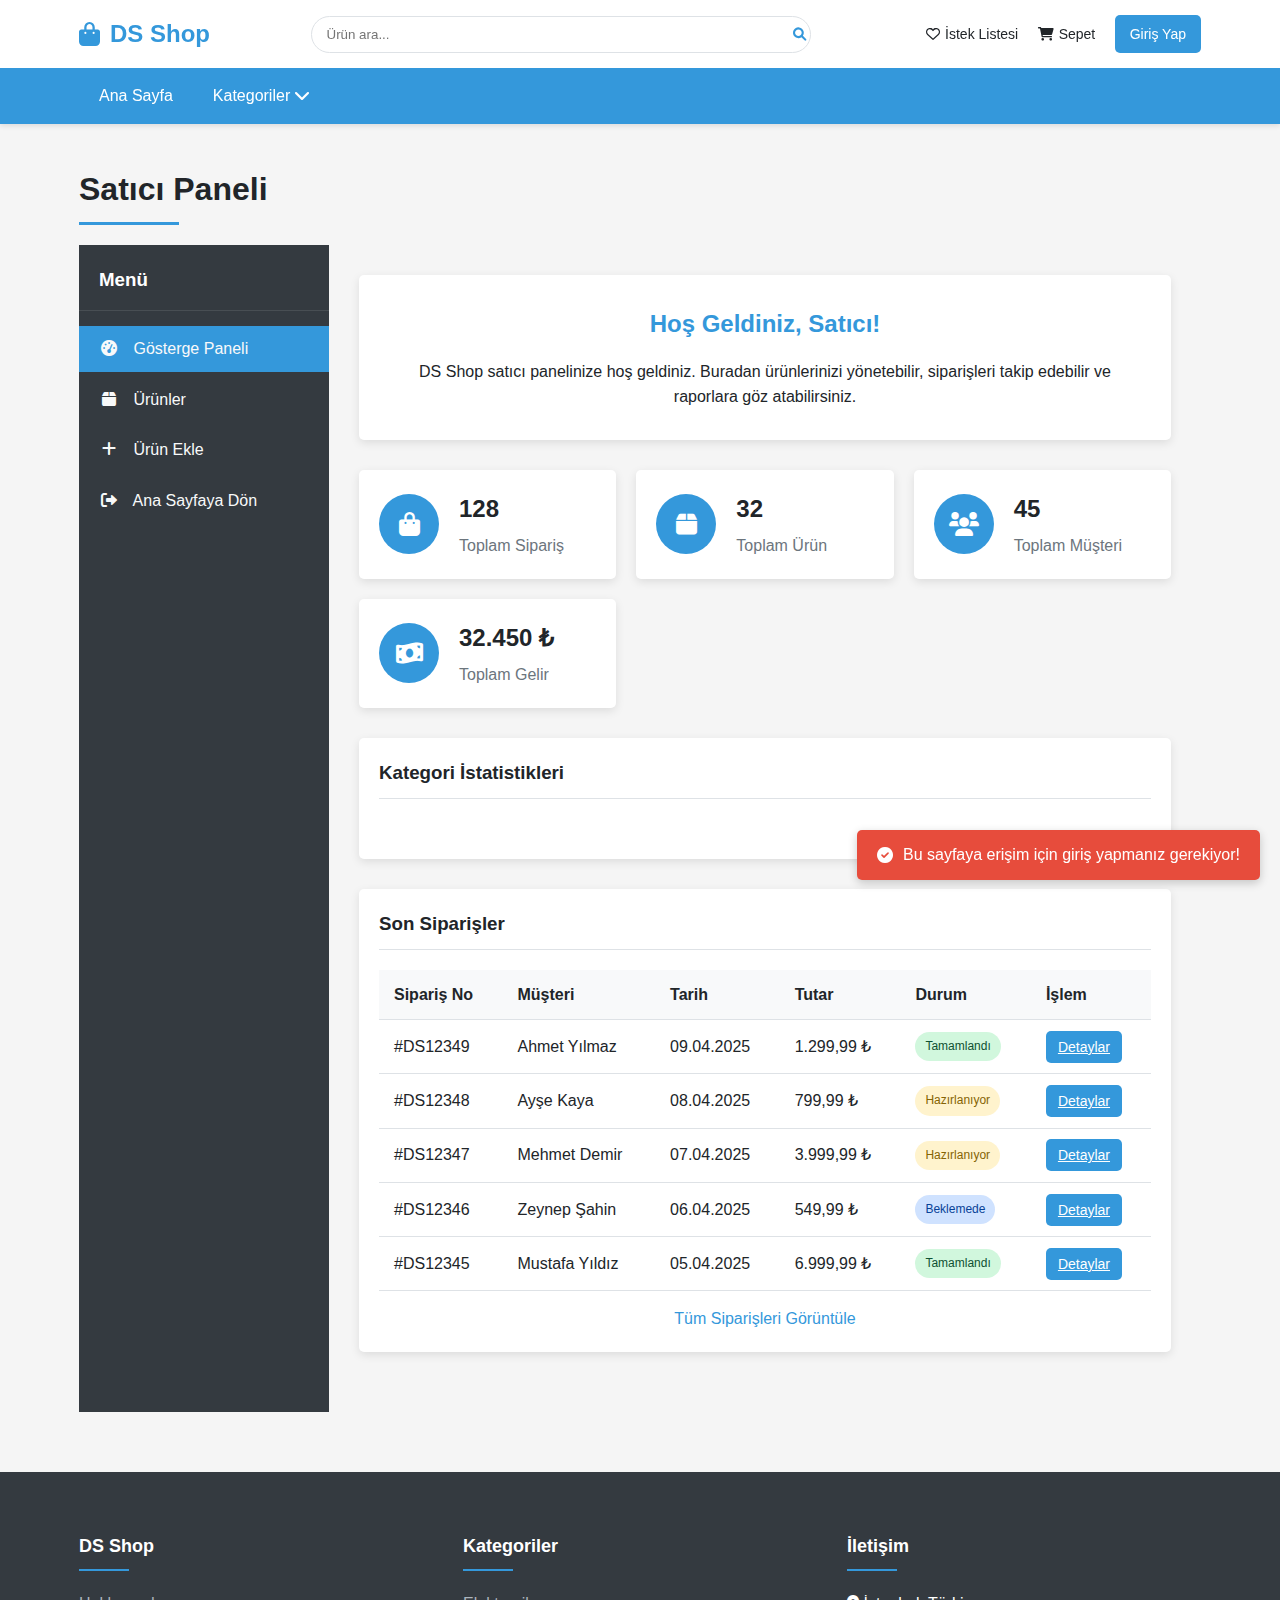
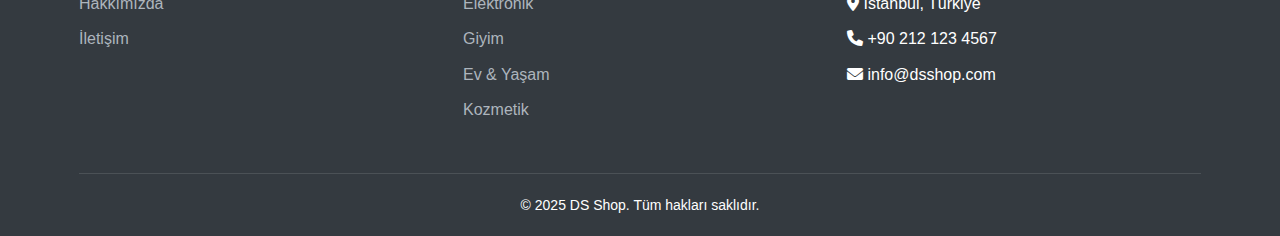
<file: ds-shop/admin-panel.html>
<!DOCTYPE html>
<html lang="tr">
<head>
    <meta charset="UTF-8">
    <meta name="viewport" content="width=device-width, initial-scale=1.0">
    <title>DS Shop - Satıcı Paneli</title>
    <link rel="stylesheet" href="https://cdnjs.cloudflare.com/ajax/libs/font-awesome/6.0.0-beta3/css/all.min.css">
    <link rel="stylesheet" href="style.css">
    <style>
        .admin-container {
            display: flex;
            min-height: calc(100vh - 350px);
        }
        .admin-sidebar {
            width: 250px;
            background-color: var(--dark-color);
            color: white;
            padding: 20px 0;
        }
        .admin-sidebar h3 {
            padding: 0 20px 15px;
            border-bottom: 1px solid rgba(255, 255, 255, 0.1);
            margin-bottom: 15px;
        }
        .admin-sidebar ul {
            list-style: none;
            padding: 0;
        }
        .admin-sidebar li {
            margin-bottom: 5px;
        }
        .admin-sidebar a {
            display: block;
            color: #f8f9fa;
            text-decoration: none;
            padding: 10px 20px;
            transition: background-color 0.3s;
        }
        .admin-sidebar a:hover,
        .admin-sidebar a.active {
            background-color: var(--primary-color);
        }
        .admin-sidebar i {
            margin-right: 10px;
            width: 20px;
            text-align: center;
        }
        .admin-content {
            flex: 1;
            padding: 30px;
        }
        .dashboard-stats {
            display: grid;
            grid-template-columns: repeat(auto-fit, minmax(250px, 1fr));
            gap: 20px;
            margin-bottom: 30px;
        }
        .stat-card {
            background-color: white;
            border-radius: 5px;
            box-shadow: 0 3px 10px rgba(0, 0, 0, 0.1);
            padding: 20px;
            display: flex;
            align-items: center;
        }
        .stat-icon {
            width: 60px;
            height: 60px;
            background-color: var(--primary-color);
            color: white;
            border-radius: 50%;
            display: flex;
            align-items: center;
            justify-content: center;
            font-size: 24px;
            margin-right: 20px;
        }
        .stat-info h3 {
            font-size: 24px;
            margin-bottom: 5px;
        }
        .stat-info p {
            color: #6c757d;
            margin: 0;
        }
        .recent-section {
            background-color: white;
            border-radius: 5px;
            box-shadow: 0 3px 10px rgba(0, 0, 0, 0.1);
            padding: 20px;
            margin-bottom: 30px;
        }
        .recent-section h3 {
            margin-bottom: 20px;
            padding-bottom: 10px;
            border-bottom: 1px solid var(--border-color);
        }
        .recent-orders {
            overflow-x: auto;
        }
        .recent-orders table {
            width: 100%;
            border-collapse: collapse;
        }
        .recent-orders th, .recent-orders td {
            padding: 12px 15px;
            text-align: left;
            border-bottom: 1px solid var(--border-color);
        }
        .recent-orders th {
            background-color: #f8f9fa;
        }
        .order-status {
            display: inline-block;
            padding: 5px 10px;
            border-radius: 20px;
            font-size: 12px;
            font-weight: 500;
        }
        .status-completed {
            background-color: #d1f7dd;
            color: #0f5132;
        }
        .status-processing {
            background-color: #fff3cd;
            color: #856404;
        }
        .status-pending {
            background-color: #cfe2ff;
            color: #084298;
        }
        .view-all {
            display: block;
            text-align: center;
            margin-top: 15px;
            color: var(--primary-color);
            text-decoration: none;
        }
        .welcome-message {
            background-color: white;
            border-radius: 5px;
            box-shadow: 0 3px 10px rgba(0, 0, 0, 0.1);
            padding: 30px;
            margin-bottom: 30px;
            text-align: center;
        }
        .welcome-message h2 {
            margin-bottom: 15px;
            color: var(--primary-color);
        }
        .category-stats {
            display: grid;
            grid-template-columns: repeat(auto-fit, minmax(200px, 1fr));
            gap: 20px;
            margin: 20px 0;
        }
        .category-stat-card {
            background-color: white;
            border-radius: 5px;
            box-shadow: 0 3px 10px rgba(0, 0, 0, 0.1);
            padding: 15px;
            text-align: center;
        }
        .category-stat-card h4 {
            margin-bottom: 10px;
            color: var(--dark-color);
        }
        .category-stat-card .count {
            font-size: 24px;
            font-weight: bold;
            color: var(--primary-color);
        }
    </style>
</head>
<body>
     <!-- Header -->
     <header>
        <div class="container">
            <div class="header-top">
                <a href="index.html" class="logo" id="logo">
                    <i class="fas fa-shopping-bag"></i>
                    DS Shop
                </a>
                <div class="search-bar">
                    <input type="text" placeholder="Ürün ara...">
                    <button id="search-btn"><i class="fas fa-search"></i></button>
                </div>
                <div class="user-actions">
                    <a href="#" class="toggle-wishlist" id="toggle-wishlist"><i class="far fa-heart"></i> İstek Listesi</a>
                    <a href="#" class="toggle-cart" id="toggle-cart"><i class="fas fa-shopping-cart"></i> Sepet</a>
                    <a href="#" class="btn login-btn" id="login-btn">Giriş Yap</a>
                </div>
            </div>
        </div>
        <nav class="nav-main">
            <div class="container">
                <ul class="nav-list">
                    <li><a href="index.html" class="nav-home">Ana Sayfa</a></li>
                    <li>
                        <a href="#">Kategoriler <i class="fas fa-chevron-down"></i></a>
                        <div class="dropdown">
                            <a href="category.html?category=elektronik" class="category-link" data-category="elektronik">Elektronik</a>
                            <a href="category.html?category=giyim" class="category-link" data-category="giyim">Giyim</a>
                            <a href="category.html?category=ev-yasam" class="category-link" data-category="ev-yasam">Ev & Yaşam</a>
                            <a href="category.html?category=kozmetik" class="category-link" data-category="kozmetik">Kozmetik</a>
                            <a href="category.html?category=kitap" class="category-link" data-category="kitap">Kitap, Müzik, Film</a>
                        </div>
                    </li>
          
                </ul>
            </div>
        </nav>
    </header>
    <!-- Main Content -->
    <main>
        <div class="container admin-page">
            <h1 class="section-title">Satıcı Paneli</h1>
            <div class="admin-container">
                <div class="admin-sidebar">
                    <h3>Menü</h3>
                    <ul>
                        <li><a href="admin-panel.html" class="active"><i class="fas fa-tachometer-alt"></i> Gösterge Paneli</a></li>
                        <li><a href="admin-products.html"><i class="fas fa-box"></i> Ürünler</a></li>
                        <li><a href="admin-add-product.html"><i class="fas fa-plus"></i> Ürün Ekle</a></li>
                        <li><a href="index.html"><i class="fas fa-sign-out-alt"></i> Ana Sayfaya Dön </a></li>
                    </ul>
                </div>
                <div class="admin-content">
                    <div class="welcome-message">
                        <h2>Hoş Geldiniz, Satıcı!</h2>
                        <p>DS Shop satıcı panelinize hoş geldiniz. Buradan ürünlerinizi yönetebilir, siparişleri takip edebilir ve raporlara göz atabilirsiniz.</p>
                    </div>
                    <div class="dashboard-stats">
                        <div class="stat-card">
                            <div class="stat-icon">
                                <i class="fas fa-shopping-bag"></i>
                            </div>
                            <div class="stat-info">
                                <h3 id="total-orders">128</h3>
                                <p>Toplam Sipariş</p>
                            </div>
                        </div>
                        <div class="stat-card">
                            <div class="stat-icon">
                                <i class="fas fa-box"></i>
                            </div>
                            <div class="stat-info">
                                <h3 id="total-products">32</h3>
                                <p>Toplam Ürün</p>
                            </div>
                        </div>
                        <div class="stat-card">
                            <div class="stat-icon">
                                <i class="fas fa-users"></i>
                            </div>
                            <div class="stat-info">
                                <h3>45</h3>
                                <p>Toplam Müşteri</p>
                            </div>
                        </div>
                        <div class="stat-card">
                            <div class="stat-icon">
                                <i class="fas fa-money-bill-wave"></i>
                            </div>
                            <div class="stat-info">
                                <h3>32.450 ₺</h3>
                                <p>Toplam Gelir</p>
                            </div>
                        </div>
                    </div>
                    
                    <div class="recent-section">
                        <h3>Kategori İstatistikleri</h3>
                        <div class="category-stats" id="category-stats">
                            <!-- Kategori istatistikleri buraya dinamik olarak yüklenecek -->
                        </div>
                    </div>
                    
                    <div class="recent-section">
                        <h3>Son Siparişler</h3>
                        <div class="recent-orders">
                            <table>
                                <thead>
                                    <tr>
                                        <th>Sipariş No</th>
                                        <th>Müşteri</th>
                                        <th>Tarih</th>
                                        <th>Tutar</th>
                                        <th>Durum</th>
                                        <th>İşlem</th>
                                    </tr>
                                </thead>
                                <tbody>
                                    <tr>
                                        <td>#DS12349</td>
                                        <td>Ahmet Yılmaz</td>
                                        <td>09.04.2025</td>
                                        <td>1.299,99 ₺</td>
                                        <td><span class="order-status status-completed">Tamamlandı</span></td>
                                        <td><a href="#" class="order-details-btn">Detaylar</a></td>
                                    </tr>
                                    <tr>
                                        <td>#DS12348</td>
                                        <td>Ayşe Kaya</td>
                                        <td>08.04.2025</td>
                                        <td>799,99 ₺</td>
                                        <td><span class="order-status status-processing">Hazırlanıyor</span></td>
                                        <td><a href="#" class="order-details-btn">Detaylar</a></td>
                                    </tr>
                                    <tr>
                                        <td>#DS12347</td>
                                        <td>Mehmet Demir</td>
                                        <td>07.04.2025</td>
                                        <td>3.999,99 ₺</td>
                                        <td><span class="order-status status-processing">Hazırlanıyor</span></td>
                                        <td><a href="#" class="order-details-btn">Detaylar</a></td>
                                    </tr>
                                    <tr>
                                        <td>#DS12346</td>
                                        <td>Zeynep Şahin</td>
                                        <td>06.04.2025</td>
                                        <td>549,99 ₺</td>
                                        <td><span class="order-status status-pending">Beklemede</span></td>
                                        <td><a href="#" class="order-details-btn">Detaylar</a></td>
                                    </tr>
                                    <tr>
                                        <td>#DS12345</td>
                                        <td>Mustafa Yıldız</td>
                                        <td>05.04.2025</td>
                                        <td>6.999,99 ₺</td>
                                        <td><span class="order-status status-completed">Tamamlandı</span></td>
                                        <td><a href="#" class="order-details-btn">Detaylar</a></td>
                                    </tr>
                                </tbody>
                            </table>
                        </div>
                        <a href="#" class="view-all">Tüm Siparişleri Görüntüle</a>
                    </div>
                </div>
            </div>
        </div>
    </main>


    <!-- Footer -->
    <footer>
        <div class="container">
            <div class="footer-grid">
                <div class="footer-column">
                    <h3>DS Shop</h3>
                    <ul class="footer-links">
                        <li><a href="about.html">Hakkımızda</a></li>
                        <li><a href="contact.html">İletişim</a></li>
                    </ul>
                </div>
                <div class="footer-column">
                    <h3>Kategoriler</h3>
                    <ul class="footer-links">
                        <li><a href="category.html?category=elektronik">Elektronik</a></li>
                        <li><a href="category.html?category=giyim">Giyim</a></li>
                        <li><a href="category.html?category=ev-yasam">Ev & Yaşam</a></li>
                        <li><a href="category.html?category=kozmetik">Kozmetik</a></li>
                    </ul>
                </div>
                <div class="footer-column">
                    <h3>İletişim</h3>
                    <ul class="footer-links">
                        <li><i class="fas fa-map-marker-alt"></i> İstanbul, Türkiye</li>
                        <li><i class="fas fa-phone"></i> +90 212 123 4567</li>
                        <li><i class="fas fa-envelope"></i> info@dsshop.com</li>
                    </ul>
                </div>
            </div>
            <div class="footer-bottom">
                <p>&copy; 2025 DS Shop. Tüm hakları saklıdır.</p>
            </div>
        </div>
    </footer>

    <!-- Toast Notification -->
    <div class="toast" id="toast">
        <i class="fas fa-check-circle"></i>
        <span id="toast-message">İşlem başarıyla tamamlandı!</span>
    </div>

    <script src="script.js"></script>
    <script>
        // Admin panel erişim kontrolü
        document.addEventListener('DOMContentLoaded', function() {
            // Kullanıcı giriş yapmış mı kontrol et
            if (!isLoggedIn) {
                // Giriş yapılmamışsa ana sayfaya yönlendir
                showToast('Bu sayfaya erişim için giriş yapmanız gerekiyor!', 'error');
                setTimeout(function() {
                    window.location.href = 'index.html';
                }, 1000);
                return;
            }
            
            // Kullanıcı kurumsal hesap mı kontrol et
            if (userType !== 'corporate') {
                // Kurumsal hesap değilse ana sayfaya yönlendir
                showToast('Bu sayfaya erişim için kurumsal hesap gerekiyor!', 'error');
                setTimeout(function() {
                    window.location.href = 'index.html';
                }, 1000);
                return;
            }
            
            // İstatistikleri güncelle
            updateDashboardStats();
            updateCategoryStats();
        });
        
        // Dashboard istatistiklerini güncelleme
        function updateDashboardStats() {
            // Toplam ürün sayısını güncelle
            document.getElementById('total-products').textContent = products.length;
        }
        
        // Kategori istatistiklerini güncelleme
        function updateCategoryStats() {
            const categoryStats = document.getElementById('category-stats');
            if (!categoryStats) return;
            
            // Kategorilere göre ürün sayılarını hesapla
            const categories = {
                'elektronik': 0,
                'giyim': 0,
                'ev-yasam': 0,
                'kozmetik': 0,
                'kitap': 0
            };
            
            products.forEach(product => {
                if (categories.hasOwnProperty(product.category)) {
                    categories[product.category]++;
                }
            });
            
            // Kategori istatistiklerini oluştur
            const categoryNames = {
                'elektronik': 'Elektronik',
                'giyim': 'Giyim',
                'ev-yasam': 'Ev & Yaşam',
                'kozmetik': 'Kozmetik',
                'kitap': 'Kitap, Müzik, Film'
            };
            
            categoryStats.innerHTML = '';
            
            for (const [category, count] of Object.entries(categories)) {
                const categoryCard = document.createElement('div');
                categoryCard.className = 'category-stat-card';
                categoryCard.innerHTML = `
                    <h4>${categoryNames[category]}</h4>
                    <div class="count">${count}</div>
                    <a href="admin-products.html?category=${category}" class="view-all">Ürünleri Gör</a>
                `;
                
                categoryStats.appendChild(categoryCard);
            }
        }
    </script>
</body>
</html>
</file>
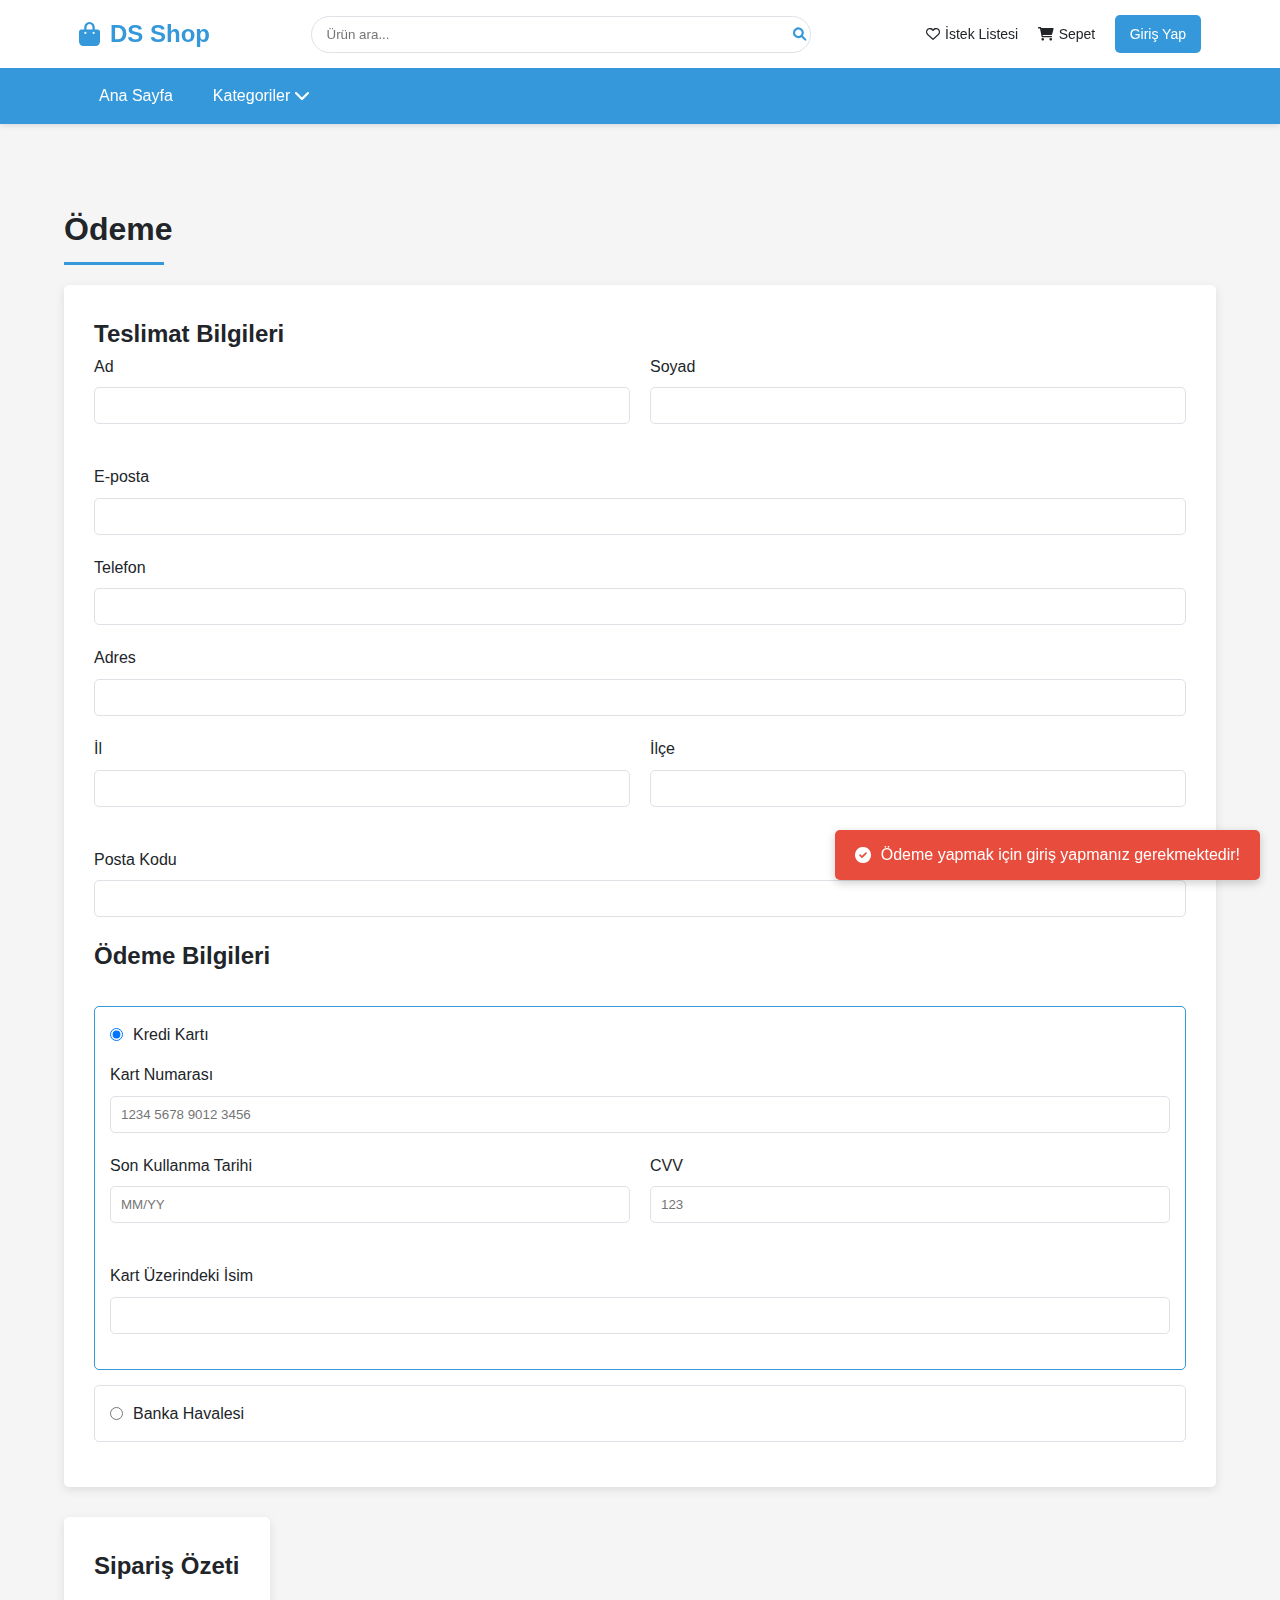
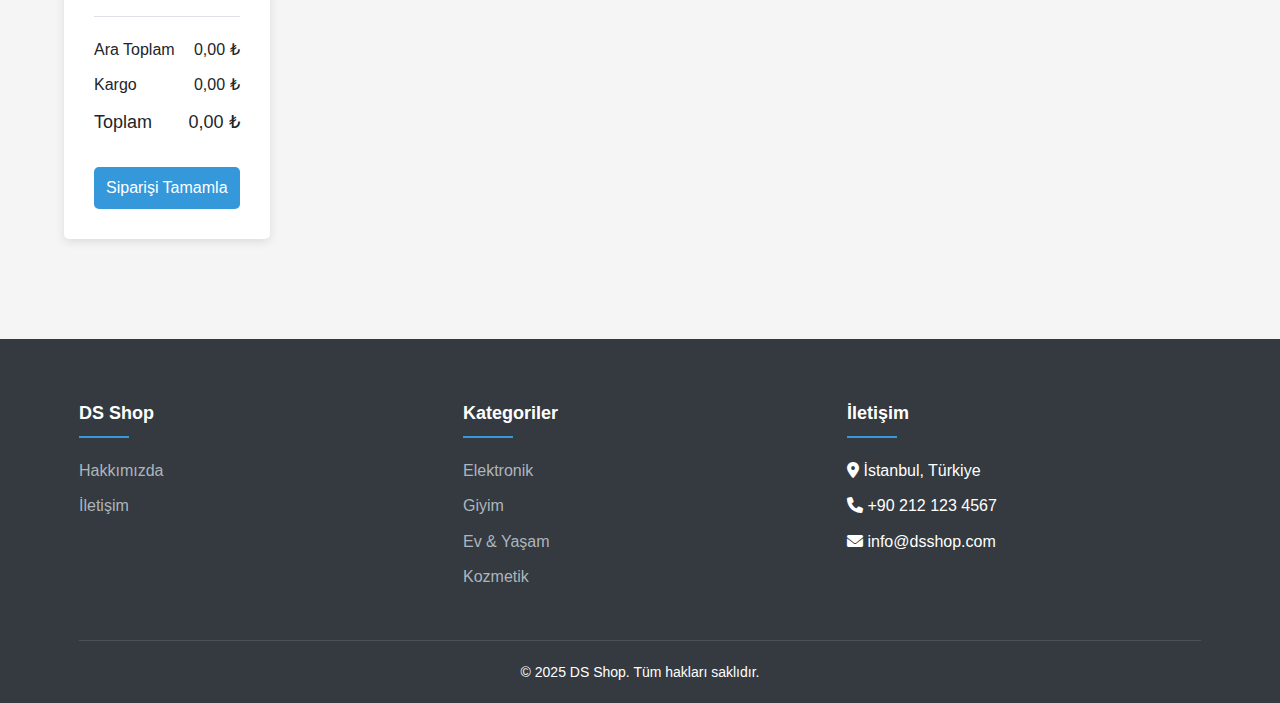
<file: ds-shop/checkout.html>
<!DOCTYPE html>
<html lang="tr">
<head>
    <meta charset="UTF-8">
    <meta name="viewport" content="width=device-width, initial-scale=1.0">
    <title>DS Shop - Ödeme</title>
    <link rel="stylesheet" href="https://cdnjs.cloudflare.com/ajax/libs/font-awesome/6.0.0-beta3/css/all.min.css">
    <link rel="stylesheet" href="style.css">
</head>
<body>
     <!-- Header -->
     <header>
        <div class="container">
            <div class="header-top">
                <a href="index.html" class="logo" id="logo">
                    <i class="fas fa-shopping-bag"></i>
                    DS Shop
                </a>
                <div class="search-bar">
                    <input type="text" placeholder="Ürün ara...">
                    <button id="search-btn"><i class="fas fa-search"></i></button>
                </div>
                <div class="user-actions">
                    <a href="#" class="toggle-wishlist" id="toggle-wishlist"><i class="far fa-heart"></i> İstek Listesi</a>
                    <a href="#" class="toggle-cart" id="toggle-cart"><i class="fas fa-shopping-cart"></i> Sepet</a>
                    <a href="#" class="btn login-btn" id="login-btn">Giriş Yap</a>
                </div>
            </div>
        </div>
        <nav class="nav-main">
            <div class="container">
                <ul class="nav-list">
                    <li><a href="index.html" class="nav-home">Ana Sayfa</a></li>
                    <li>
                        <a href="#">Kategoriler <i class="fas fa-chevron-down"></i></a>
                        <div class="dropdown">
                            <a href="category.html?category=elektronik" class="category-link" data-category="elektronik">Elektronik</a>
                            <a href="category.html?category=giyim" class="category-link" data-category="giyim">Giyim</a>
                            <a href="category.html?category=ev-yasam" class="category-link" data-category="ev-yasam">Ev & Yaşam</a>
                            <a href="category.html?category=kozmetik" class="category-link" data-category="kozmetik">Kozmetik</a>
                            <a href="category.html?category=kitap" class="category-link" data-category="kitap">Kitap, Müzik, Film</a>
                        </div>
                    </li>
          
                </ul>
            </div>
        </nav>
    </header>

    <!-- Main Content -->
    <main>
        <div class="container checkout-page">
            <h1 class="section-title">Ödeme</h1>
            <div class="checkout-container">
                <div class="checkout-form">
                    <h2>Teslimat Bilgileri</h2>
                    <form id="checkout-form">
                        <div class="form-row">
                            <div class="form-group">
                                <label for="checkout-name">Ad</label>
                                <input type="text" id="checkout-name" required>
                            </div>
                            <div class="form-group">
                                <label for="checkout-surname">Soyad</label>
                                <input type="text" id="checkout-surname" required>
                            </div>
                        </div>
                        <div class="form-group">
                            <label for="checkout-email">E-posta</label>
                            <input type="email" id="checkout-email" required>
                        </div>
                        <div class="form-group">
                            <label for="checkout-phone">Telefon</label>
                            <input type="tel" id="checkout-phone" required>
                        </div>
                        <div class="form-group">
                            <label for="checkout-address">Adres</label>
                            <input type="text" id="checkout-address" required>
                        </div>
                        <div class="form-row">
                            <div class="form-group">
                                <label for="checkout-city">İl</label>
                                <input type="text" id="checkout-city" required>
                            </div>
                            <div class="form-group">
                                <label for="checkout-district">İlçe</label>
                                <input type="text" id="checkout-district" required>
                            </div>
                        </div>
                        <div class="form-group">
                            <label for="checkout-zip">Posta Kodu</label>
                            <input type="text" id="checkout-zip" required>
                        </div>
                        
                        <h2>Ödeme Bilgileri</h2>
                        <div class="payment-methods">
                            <div class="payment-method active">
                                <div class="payment-method-header">
                                    <input type="radio" name="payment" id="credit-card" class="payment-method-radio" checked>
                                    <label for="credit-card">Kredi Kartı</label>
                                </div>
                                <div class="payment-method-info">
                                    <div class="form-group">
                                        <label for="card-number">Kart Numarası</label>
                                        <input type="text" id="card-number" placeholder="1234 5678 9012 3456">
                                    </div>
                                    <div class="form-row">
                                        <div class="form-group">
                                            <label for="card-expire">Son Kullanma Tarihi</label>
                                            <input type="text" id="card-expire" placeholder="MM/YY">
                                        </div>
                                        <div class="form-group">
                                            <label for="card-cvv">CVV</label>
                                            <input type="text" id="card-cvv" placeholder="123">
                                        </div>
                                    </div>
                                    <div class="form-group">
                                        <label for="card-name">Kart Üzerindeki İsim</label>
                                        <input type="text" id="card-name">
                                    </div>
                                </div>
                            </div>
                            <div class="payment-method">
                                <div class="payment-method-header">
                                    <input type="radio" name="payment" id="bank-transfer" class="payment-method-radio">
                                    <label for="bank-transfer">Banka Havalesi</label>
                                </div>
                                <div class="payment-method-info">
                                    <p>Siparişinizi verdikten sonra banka hesap bilgilerimiz e-posta adresinize gönderilecektir. Ödemenizi yaptıktan sonra siparişiniz hazırlanacaktır.</p>
                                </div>
                            </div>
                        </div>
                    </form>
                </div>
                <div class="checkout-summary">
                    <h2>Sipariş Özeti</h2>
                    <div class="checkout-products" id="checkout-products">
                        <!-- Products will be loaded here -->
                    </div>
                    <div class="checkout-total">
                        <div class="checkout-total-row">
                            <span>Ara Toplam</span>
                            <span id="subtotal">0,00 ₺</span>
                        </div>
                        <div class="checkout-total-row">
                            <span>Kargo</span>
                            <span id="shipping">0,00 ₺</span>
                        </div>
                        <div class="checkout-total-row">
                            <span>Toplam</span>
                            <span id="total">0,00 ₺</span>
                        </div>
                    </div>
                    <button class="place-order-btn" id="place-order-btn">Siparişi Tamamla</button>
                </div>
            </div>
        </div>
    </main>


    <!-- Footer -->
    <footer>
        <div class="container">
            <div class="footer-grid">
                <div class="footer-column">
                    <h3>DS Shop</h3>
                    <ul class="footer-links">
                        <li><a href="about.html">Hakkımızda</a></li>
                        <li><a href="contact.html">İletişim</a></li>
                    </ul>
                </div>
                <div class="footer-column">
                    <h3>Kategoriler</h3>
                    <ul class="footer-links">
                        <li><a href="category.html?category=elektronik">Elektronik</a></li>
                        <li><a href="category.html?category=giyim">Giyim</a></li>
                        <li><a href="category.html?category=ev-yasam">Ev & Yaşam</a></li>
                        <li><a href="category.html?category=kozmetik">Kozmetik</a></li>
                    </ul>
                </div>
                <div class="footer-column">
                    <h3>İletişim</h3>
                    <ul class="footer-links">
                        <li><i class="fas fa-map-marker-alt"></i> İstanbul, Türkiye</li>
                        <li><i class="fas fa-phone"></i> +90 212 123 4567</li>
                        <li><i class="fas fa-envelope"></i> info@dsshop.com</li>
                    </ul>
                </div>
            </div>
            <div class="footer-bottom">
                <p>&copy; 2025 DS Shop. Tüm hakları saklıdır.</p>
            </div>
        </div>
    </footer>

    <!-- Toast Notification -->
    <div class="toast" id="toast">
        <i class="fas fa-check-circle"></i>
        <span id="toast-message">İşlem başarıyla tamamlandı!</span>
    </div>

    <script src="script.js"></script>
    <script>
   // Checkout sayfası için eklenen sipariş kaydetme fonksiyonları
document.addEventListener('DOMContentLoaded', function() {
    // Kullanıcı giriş yapmış mı kontrol et
    if (!isLoggedIn) {
        // Giriş yapılmamışsa ana sayfaya yönlendir
        showToast('Ödeme yapmak için giriş yapmanız gerekmektedir!', 'error');
        // Giriş yapıldıktan sonra checkout'a dönmek için bilgi sakla
        sessionStorage.setItem('redirect-to-checkout', 'true');
        setTimeout(function() {
            window.location.href = 'index.html';
        }, 2000);
        return;
    }
    
    // Check if cart is empty
    if (cart.length === 0) {
        // Redirect to home page if cart is empty
        window.location.href = 'index.html';
        return;
    }
    
    // Update checkout summary
    updateCheckoutSummary();
    
    // Payment method selection
    document.querySelectorAll('.payment-method').forEach(method => {
        method.addEventListener('click', function() {
            document.querySelectorAll('.payment-method').forEach(m => m.classList.remove('active'));
            this.classList.add('active');
            this.querySelector('.payment-method-radio').checked = true;
        });
    });
    
    // Place order button
    document.getElementById('place-order-btn').addEventListener('click', function() {
        // Validate form
        const form = document.getElementById('checkout-form');
        if (form.checkValidity()) {
            handlePlaceOrder();
        } else {
            // Show validation messages
            form.reportValidity();
        }
    });
    
    // Pre-fill form with user data if logged in
    if (isLoggedIn) {
        prefillCheckoutForm();
    }
    
    // Sepet ve istek listesi modalları için özel işleyiciler
    setupModalHandlers();
});

function setupModalHandlers() {
    // Cart modal close button
    const cartCloseBtn = document.getElementById('cart-close');
    if (cartCloseBtn) {
        cartCloseBtn.addEventListener('click', function() {
            const cartModal = document.getElementById('cart-modal');
            if (cartModal) {
                cartModal.classList.remove('show');
                
                // Check if any other modal is open
                if (!isAnyModalOpen()) {
                    const overlay = document.getElementById('overlay');
                    if (overlay) overlay.style.display = 'none';
                }
            }
        });
    }
    
    // Wishlist modal close button
    const wishlistCloseBtn = document.getElementById('wishlist-close');
    if (wishlistCloseBtn) {
        wishlistCloseBtn.addEventListener('click', function() {
            const wishlistModal = document.getElementById('wishlist-modal');
            if (wishlistModal) {
                wishlistModal.classList.remove('show');
                
                // Check if any other modal is open
                if (!isAnyModalOpen()) {
                    const overlay = document.getElementById('overlay');
                    if (overlay) overlay.style.display = 'none';
                }
            }
        });
    }
}

function updateCheckoutSummary() {
    const checkoutProductsContainer = document.getElementById('checkout-products');
    checkoutProductsContainer.innerHTML = '';
    
    let subtotal = 0;
    const shipping = cart.length > 0 ? 19.99 : 0;
    
    cart.forEach(item => {
        const product = findProductById(item.id);
        if (product) {
            const itemTotal = product.price * item.quantity;
            subtotal += itemTotal;
            
            const checkoutProductElement = document.createElement('div');
            checkoutProductElement.className = 'checkout-product';
            checkoutProductElement.innerHTML = `
                <div class="checkout-product-img">
                    <img src="${product.image}" alt="${product.name}">
                </div>
                <div class="checkout-product-info">
                    <div class="checkout-product-title">${product.name}</div>
                    <div class="checkout-product-price">${formatPrice(product.price)}</div>
                    <div class="checkout-product-quantity">Adet: ${item.quantity}</div>
                </div>
            `;
            
            checkoutProductsContainer.appendChild(checkoutProductElement);
        }
    });
    
    const total = subtotal + shipping;
    
    document.getElementById('subtotal').textContent = formatPrice(subtotal);
    document.getElementById('shipping').textContent = formatPrice(shipping);
    document.getElementById('total').textContent = formatPrice(total);
}

// Kullanıcı verilerini formdan alıp sipariş nesnesini oluşturan fonksiyon
// Kullanıcı verilerini formdan alıp sipariş nesnesini oluşturan fonksiyon - DÜZELTİLDİ
function collectOrderData() {
    // Form verilerini topla
    const orderData = {
        id: generateOrderNumber(),
        date: new Date().toLocaleDateString('tr-TR'),
        customer: {
            name: document.getElementById('checkout-name').value,
            surname: document.getElementById('checkout-surname').value,
            email: document.getElementById('checkout-email').value,
            phone: document.getElementById('checkout-phone').value,
            address: document.getElementById('checkout-address').value,
            city: document.getElementById('checkout-city').value,
            district: document.getElementById('checkout-district').value,
            zip: document.getElementById('checkout-zip').value
        },
        items: [],
        payment: {
            method: document.querySelector('input[name="payment"]:checked').id, // Burada değişiklik yaptık: value yerine id kullanıyoruz
            cardInfo: null
        },
        subtotal: 0,
        shipping: 19.99,
        total: 0,
        status: 'Hazırlanıyor'
    };

    // Ödeme yöntemi kredi kartı ise kart bilgilerini ekle
    if (orderData.payment.method === 'credit-card') {
        orderData.payment.cardInfo = {
            number: document.getElementById('card-number').value,
            expire: document.getElementById('card-expire').value,
            name: document.getElementById('card-name').value
            // CVV bilgisini güvenlik için saklamıyoruz
        };
    }

    // Sipariş öğelerini ekle
    let subtotal = 0;
    cart.forEach(item => {
        const product = findProductById(item.id);
        if (product) {
            const itemTotal = product.price * item.quantity;
            subtotal += itemTotal;
            
            orderData.items.push({
                id: product.id,
                name: product.name,
                price: product.price,
                quantity: item.quantity,
                total: itemTotal,
                image: product.image
            });
        }
    });
    
    orderData.subtotal = subtotal;
    orderData.total = subtotal + orderData.shipping;
    
    return orderData;
}

// Rastgele sipariş numarası oluşturan yardımcı fonksiyon
function generateOrderNumber() {
    return `DS${Math.floor(10000 + Math.random() * 90000)}`;
}

// Siparişi kullanıcının hesabına kaydeden fonksiyon
function saveOrderToUserAccount(orderData) {
    // Kullanıcı bilgilerini al
    const users = JSON.parse(localStorage.getItem('dsshop-users')) || [];
    const userIndex = users.findIndex(user => user.email === currentUserEmail);
    
    if (userIndex === -1) {
        console.error('Kullanıcı bulunamadı!');
        return false;
    }
    
    // Kullanıcının siparişleri var mı kontrol et, yoksa oluştur
    if (!users[userIndex].orders) {
        users[userIndex].orders = [];
    }
    
    // Siparişi kullanıcının sipariş listesine ekle
    users[userIndex].orders.push(orderData);
    
    // Kullanıcı verilerini localStorage'a kaydet
    localStorage.setItem('dsshop-users', JSON.stringify(users));
    
    return true;
}

// Siparişi tamamlayan ana fonksiyon
function handlePlaceOrder() {
    // 1. Sipariş verilerini topla
    const orderData = collectOrderData();
    
    // 2. Siparişi kullanıcının hesabına kaydet
    const saved = saveOrderToUserAccount(orderData);
    
    if (saved) {
        // 3. Sepeti temizle
        cart = [];
        saveCartToStorage();
        
        // 4. Başarı sayfasına yönlendir
        window.location.href = `order-success.html?order=${orderData.id}`;
    } else {
        showToast('Sipariş kaydedilirken bir hata oluştu!', 'error');
    }
}

function prefillCheckoutForm() {
    // Kullanıcı bilgilerini formdaki alanlara doldur
    const users = JSON.parse(localStorage.getItem('dsshop-users')) || [];
    const email = localStorage.getItem('dsshop-email');
    
    if (email) {
        const user = users.find(u => u.email === email);
        if (user) {
            document.getElementById('checkout-name').value = user.name || '';
            document.getElementById('checkout-surname').value = user.surname || '';
            document.getElementById('checkout-email').value = user.email || '';
            document.getElementById('checkout-phone').value = user.phone || '';
            
            // Kullanıcının kayıtlı adres bilgilerini de doldur (eğer varsa)
            if (user.address) {
                document.getElementById('checkout-address').value = user.address || '';
                document.getElementById('checkout-city').value = user.city || '';
                document.getElementById('checkout-district').value = user.district || '';
                document.getElementById('checkout-zip').value = user.zip || '';
            }
        }
    }
}
    </script>
</body>
</html>
</file>
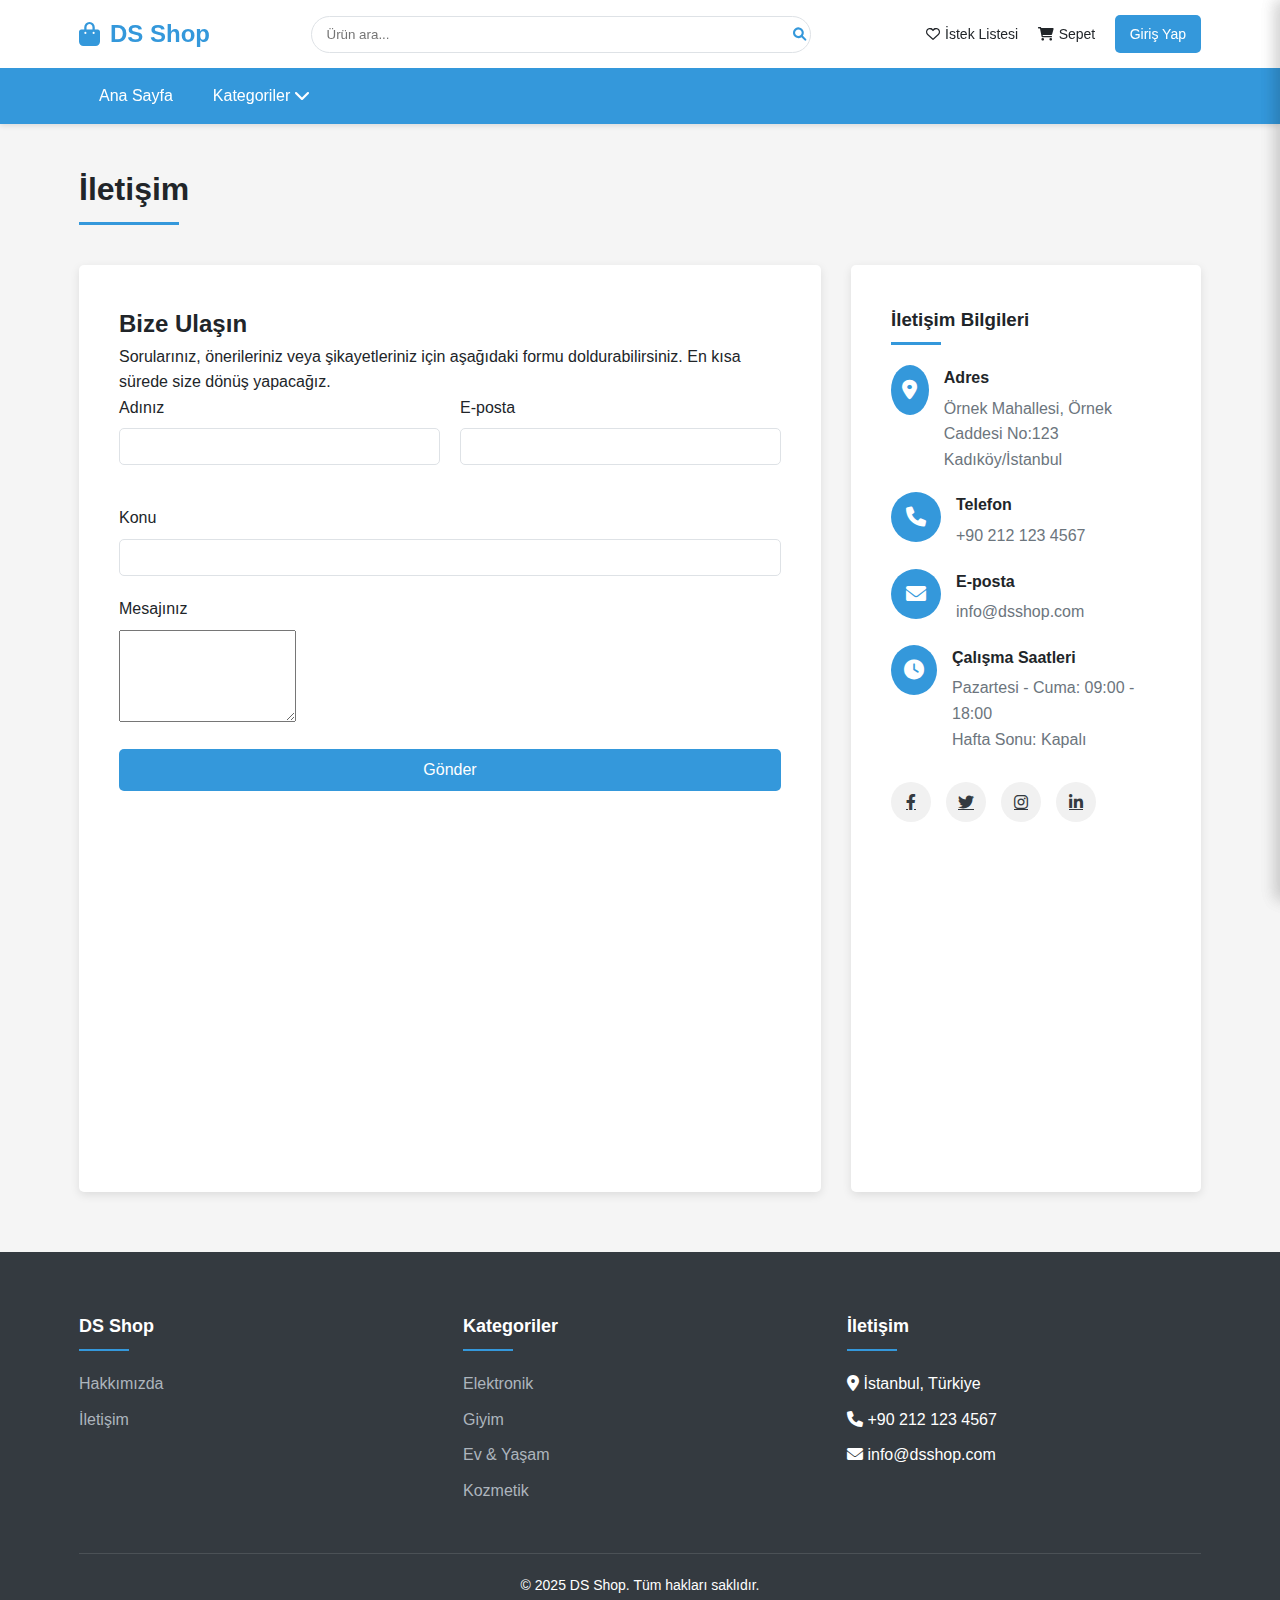
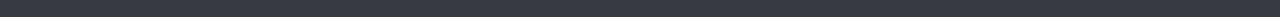
<file: ds-shop/contact.html>
<!DOCTYPE html>
<html lang="tr">
<head>
    <meta charset="UTF-8">
    <meta name="viewport" content="width=device-width, initial-scale=1.0">
    <title>DS Shop - İletişim</title>
    <link rel="stylesheet" href="https://cdnjs.cloudflare.com/ajax/libs/font-awesome/6.0.0-beta3/css/all.min.css">
    <link rel="stylesheet" href="style.css">
    <style>
        /* İletişim sayfası için özel stiller */
        .contact-container {
            display: flex;
            gap: 30px;
            margin: 40px 0;
        }
        
        .contact-form {
            flex: 1;
            background-color: white;
            border-radius: 5px;
            box-shadow: 0 3px 10px rgba(0, 0, 0, 0.1);
            padding: 40px;
        }
        
        .contact-info {
            width: 350px;
            background-color: white;
            border-radius: 5px;
            box-shadow: 0 3px 10px rgba(0, 0, 0, 0.1);
            padding: 40px;
        }
        
        .contact-info h3 {
            margin-bottom: 20px;
            position: relative;
            padding-bottom: 10px;
        }
        
        .contact-info h3::after {
            content: '';
            position: absolute;
            left: 0;
            bottom: 0;
            width: 50px;
            height: 3px;
            background-color: var(--primary-color);
        }
        
        .contact-info-item {
            display: flex;
            margin-bottom: 20px;
        }
        
        .contact-info-icon {
            width: 50px;
            height: 50px;
            background-color: var(--primary-color);
            color: white;
            border-radius: 50%;
            display: flex;
            align-items: center;
            justify-content: center;
            margin-right: 15px;
            font-size: 20px;
        }
        
        .contact-info-content h4 {
            margin-bottom: 5px;
        }
        
        .contact-info-content p {
            color: #6c757d;
        }
        
        .social-links {
            display: flex;
            gap: 15px;
            margin-top: 30px;
        }
        
        .social-links a {
            width: 40px;
            height: 40px;
            background-color: #f1f1f1;
            color: var(--dark-color);
            border-radius: 50%;
            display: flex;
            align-items: center;
            justify-content: center;
            transition: all 0.3s;
        }
        
        .social-links a:hover {
            background-color: var(--primary-color);
            color: white;
        }
        
        .contact-map {
            height: 300px;
            margin-top: 30px;
            border-radius: 5px;
            overflow: hidden;
        }
        
        .contact-map iframe {
            width: 100%;
            height: 100%;
            border: none;
        }
        
        @media (max-width: 768px) {
            .contact-container {
                flex-direction: column;
            }
            
            .contact-info {
                width: 100%;
            }
        }
    </style>
</head>
<body>
     <!-- Header -->
     <header>
        <div class="container">
            <div class="header-top">
                <a href="index.html" class="logo" id="logo">
                    <i class="fas fa-shopping-bag"></i>
                    DS Shop
                </a>
                <div class="search-bar">
                    <input type="text" placeholder="Ürün ara...">
                    <button id="search-btn"><i class="fas fa-search"></i></button>
                </div>
                <div class="user-actions">
                    <a href="#" class="toggle-wishlist" id="toggle-wishlist"><i class="far fa-heart"></i> İstek Listesi</a>
                    <a href="#" class="toggle-cart" id="toggle-cart"><i class="fas fa-shopping-cart"></i> Sepet</a>
                    <a href="#" class="btn login-btn" id="login-btn">Giriş Yap</a>
                </div>
            </div>
        </div>
        <nav class="nav-main">
            <div class="container">
                <ul class="nav-list">
                    <li><a href="index.html" class="nav-home">Ana Sayfa</a></li>
                    <li>
                        <a href="#">Kategoriler <i class="fas fa-chevron-down"></i></a>
                        <div class="dropdown">
                            <a href="category.html?category=elektronik" class="category-link" data-category="elektronik">Elektronik</a>
                            <a href="category.html?category=giyim" class="category-link" data-category="giyim">Giyim</a>
                            <a href="category.html?category=ev-yasam" class="category-link" data-category="ev-yasam">Ev & Yaşam</a>
                            <a href="category.html?category=kozmetik" class="category-link" data-category="kozmetik">Kozmetik</a>
                            <a href="category.html?category=kitap" class="category-link" data-category="kitap">Kitap, Müzik, Film</a>
                        </div>
                    </li>
          
                </ul>
            </div>
        </nav>
    </header>

    <!-- Main Content -->
    <main>
        <div class="container">
            <h1 class="section-title">İletişim</h1>
            
            <div class="contact-container">
                <div class="contact-form">
                    <h2>Bize Ulaşın</h2>
                    <p>Sorularınız, önerileriniz veya şikayetleriniz için aşağıdaki formu doldurabilirsiniz. En kısa sürede size dönüş yapacağız.</p>
                    
                    <form id="contact-form">
                        <div class="form-row">
                            <div class="form-group">
                                <label for="contact-name">Adınız</label>
                                <input type="text" id="contact-name" name="name" required>
                            </div>
                            <div class="form-group">
                                <label for="contact-email">E-posta</label>
                                <input type="email" id="contact-email" name="email" required>
                            </div>
                        </div>
                        <div class="form-group">
                            <label for="contact-subject">Konu</label>
                            <input type="text" id="contact-subject" name="subject" required>
                        </div>
                        <div class="form-group">
                            <label for="contact-message">Mesajınız</label>
                            <textarea id="contact-message" name="message" rows="6" required></textarea>
                        </div>
                        <button type="submit" class="form-btn">Gönder</button>
                    </form>
                </div>
                
                <div class="contact-info">
                    <h3>İletişim Bilgileri</h3>
                    
                    <div class="contact-info-item">
                        <div class="contact-info-icon">
                            <i class="fas fa-map-marker-alt"></i>
                        </div>
                        <div class="contact-info-content">
                            <h4>Adres</h4>
                            <p>Örnek Mahallesi, Örnek Caddesi No:123<br>Kadıköy/İstanbul</p>
                        </div>
                    </div>
                    
                    <div class="contact-info-item">
                        <div class="contact-info-icon">
                            <i class="fas fa-phone"></i>
                        </div>
                        <div class="contact-info-content">
                            <h4>Telefon</h4>
                            <p>+90 212 123 4567</p>
                        </div>
                    </div>
                    
                    <div class="contact-info-item">
                        <div class="contact-info-icon">
                            <i class="fas fa-envelope"></i>
                        </div>
                        <div class="contact-info-content">
                            <h4>E-posta</h4>
                            <p>info@dsshop.com</p>
                        </div>
                    </div>
                    
                    <div class="contact-info-item">
                        <div class="contact-info-icon">
                            <i class="fas fa-clock"></i>
                        </div>
                        <div class="contact-info-content">
                            <h4>Çalışma Saatleri</h4>
                            <p>Pazartesi - Cuma: 09:00 - 18:00<br>Hafta Sonu: Kapalı</p>
                        </div>
                    </div>
                    
                    <div class="social-links">
                        <a href="#"><i class="fab fa-facebook-f"></i></a>
                        <a href="#"><i class="fab fa-twitter"></i></a>
                        <a href="#"><i class="fab fa-instagram"></i></a>
                        <a href="#"><i class="fab fa-linkedin-in"></i></a>
                    </div>
                    
                    <div class="contact-map">
                        <iframe src="https://www.google.com/maps/embed?pb=!1m18!1m12!1m3!1d12041.651352390467!2d29.02846060689547!3d41.0075293019553!2m3!1f0!2f0!3f0!3m2!1i1024!2i768!4f13.1!3m3!1m2!1s0x14cab82bea99445f%3A0x6ed7f0f183ea2032!2sKad%C4%B1k%C3%B6y%2C%20Istanbul%2C%20T%C3%BCrkiye!5e0!3m2!1str!2str!4v1710343608944!5m2!1str!2str" allowfullscreen="" loading="lazy"></iframe>
                    </div>
                </div>
            </div>
        </div>
    </main>


    <!-- Footer -->
    <footer>
        <div class="container">
            <div class="footer-grid">
                <div class="footer-column">
                    <h3>DS Shop</h3>
                    <ul class="footer-links">
                        <li><a href="about.html">Hakkımızda</a></li>
                        <li><a href="contact.html">İletişim</a></li>
                    </ul>
                </div>
                <div class="footer-column">
                    <h3>Kategoriler</h3>
                    <ul class="footer-links">
                        <li><a href="category.html?category=elektronik">Elektronik</a></li>
                        <li><a href="category.html?category=giyim">Giyim</a></li>
                        <li><a href="category.html?category=ev-yasam">Ev & Yaşam</a></li>
                        <li><a href="category.html?category=kozmetik">Kozmetik</a></li>
                    </ul>
                </div>
                <div class="footer-column">
                    <h3>İletişim</h3>
                    <ul class="footer-links">
                        <li><i class="fas fa-map-marker-alt"></i> İstanbul, Türkiye</li>
                        <li><i class="fas fa-phone"></i> +90 212 123 4567</li>
                        <li><i class="fas fa-envelope"></i> info@dsshop.com</li>
                    </ul>
                </div>
            </div>
            <div class="footer-bottom">
                <p>&copy; 2025 DS Shop. Tüm hakları saklıdır.</p>
            </div>
        </div>
    </footer>

    <!-- Cart Sidebar -->
    <div class="cart-modal" id="cart-modal">
        <div class="cart-header">
            <h2>Sepetim</h2>
            <button class="cart-close" id="cart-close">&times;</button>
        </div>
        <div class="cart-items" id="cart-items">
            <!-- Cart items will be dynamically loaded here -->
        </div>
        <div class="cart-total">
            <div class="cart-total-text">
                <span>Toplam</span>
                <span id="cart-total">0,00 ₺</span>
            </div>
            <a href="checkout.html" class="cart-checkout" id="cart-checkout">Ödeme Yap</a>
        </div>
    </div>

    <!-- Wishlist Sidebar -->
    <div class="wishlist-modal" id="wishlist-modal">
        <div class="wishlist-header">
            <h2>İstek Listem</h2>
            <button class="wishlist-close" id="wishlist-close">&times;</button>
        </div>
        <div class="wishlist-items" id="wishlist-items">
            <!-- Wishlist items will be dynamically loaded here -->
        </div>
    </div>

    <!-- Overlay -->
    <div class="overlay" id="overlay"></div>

    <!-- Login Modal -->
    <div class="modal" id="login-modal">
        <div class="modal-content">
            <span class="close-modal" id="close-login">&times;</span>
            <h2>Giriş Yap</h2>
            <form id="login-form">
                <div class="form-group">
                    <label for="login-email">E-posta</label>
                    <input type="email" id="login-email" required>
                </div>
                <div class="form-group">
                    <label for="login-password">Şifre</label>
                    <input type="password" id="login-password" required>
                    <a class="forgot-password" id="forgot-password">Şifremi Unuttum</a>
                </div>
                <button type="submit" class="form-btn">Giriş Yap</button>
                <div class="form-footer">
                    Hesabınız yok mu? <a id="show-register">Kayıt Ol</a>
                </div>
            </form>
        </div>
    </div>

    <!-- Register Modal -->
    <div class="modal" id="register-modal">
        <div class="modal-content">
            <span class="close-modal" id="close-register">&times;</span>
            <h2>Kayıt Ol</h2>
            <form id="register-form">
                <div class="form-group">
                    <label for="register-name">Ad</label>
                    <input type="text" id="register-name" required>
                </div>
                <div class="form-group">
                    <label for="register-surname">Soyad</label>
                    <input type="text" id="register-surname" required>
                </div>
                <div class="form-group">
                    <label for="register-email">E-posta</label>
                    <input type="email" id="register-email" required>
                </div>
                <div class="form-group">
                    <label for="register-password">Şifre</label>
                    <input type="password" id="register-password" required>
                </div>
                <div class="form-group">
                    <label for="register-password-confirm">Şifre Tekrar</label>
                    <input type="password" id="register-password-confirm" required>
                </div>
                <!-- Kullanıcı tipi seçimi -->
                <div class="form-group">
                    <label>Hesap Tipi</label>
                    <div class="register-user-type">
                        <div>
                            <input type="radio" id="register-personal" name="register-user-type" value="personal" checked>
                            <label for="register-personal">Bireysel</label>
                        </div>
                        <div>
                            <input type="radio" id="register-corporate" name="register-user-type" value="corporate">
                            <label for="register-corporate">Kurumsal</label>
                        </div>
                    </div>
                </div>
                <button type="submit" class="form-btn">Kayıt Ol</button>
                <div class="form-footer">
                    Zaten hesabınız var mı? <a id="show-login">Giriş Yap</a>
                </div>
            </form>
        </div>
    </div>

    <!-- Forgot Password Modal -->
    <div class="modal" id="forgot-modal">
        <div class="modal-content">
            <span class="close-modal" id="close-forgot">&times;</span>
            <h2>Şifremi Unuttum</h2>
            <form id="forgot-form">
                <div class="form-group">
                    <label for="forgot-email">E-posta</label>
                    <input type="email" id="forgot-email" required>
                </div>
                <button type="submit" class="form-btn">Şifre Sıfırlama Linki Gönder</button>
                <div class="form-footer">
                    Şifrenizi hatırladınız mı? <a id="back-to-login">Giriş Yap</a>
                </div>
            </form>
        </div>
    </div>

    <!-- Toast Notification -->
    <div class="toast" id="toast">
        <i class="fas fa-check-circle"></i>
        <span id="toast-message">İşlem başarıyla tamamlandı!</span>
    </div>

    <script src="script.js"></script>
    <script>
        // İletişim sayfası için özel kodlar
        document.addEventListener('DOMContentLoaded', function() {
            // İletişim formu gönderimi
            const contactForm = document.getElementById('contact-form');
            if (contactForm) {
                contactForm.addEventListener('submit', function(e) {
                    e.preventDefault();
                    
                    // Gerçek bir uygulamada, form verileri sunucuya gönderilir
                    // Burada simüle ediyoruz
                    
                    // Form verilerini al
                    const name = document.getElementById('contact-name').value;
                    const email = document.getElementById('contact-email').value;
                    const subject = document.getElementById('contact-subject').value;
                    const message = document.getElementById('contact-message').value;
                    
                    // Formları temizle
                    contactForm.reset();
                    
                    // Başarı mesajı göster
                    showToast('Mesajınız başarıyla gönderildi. En kısa sürede size dönüş yapacağız.', 'success');
                });
            }
        });
    </script>
</body>
</html>
</file>
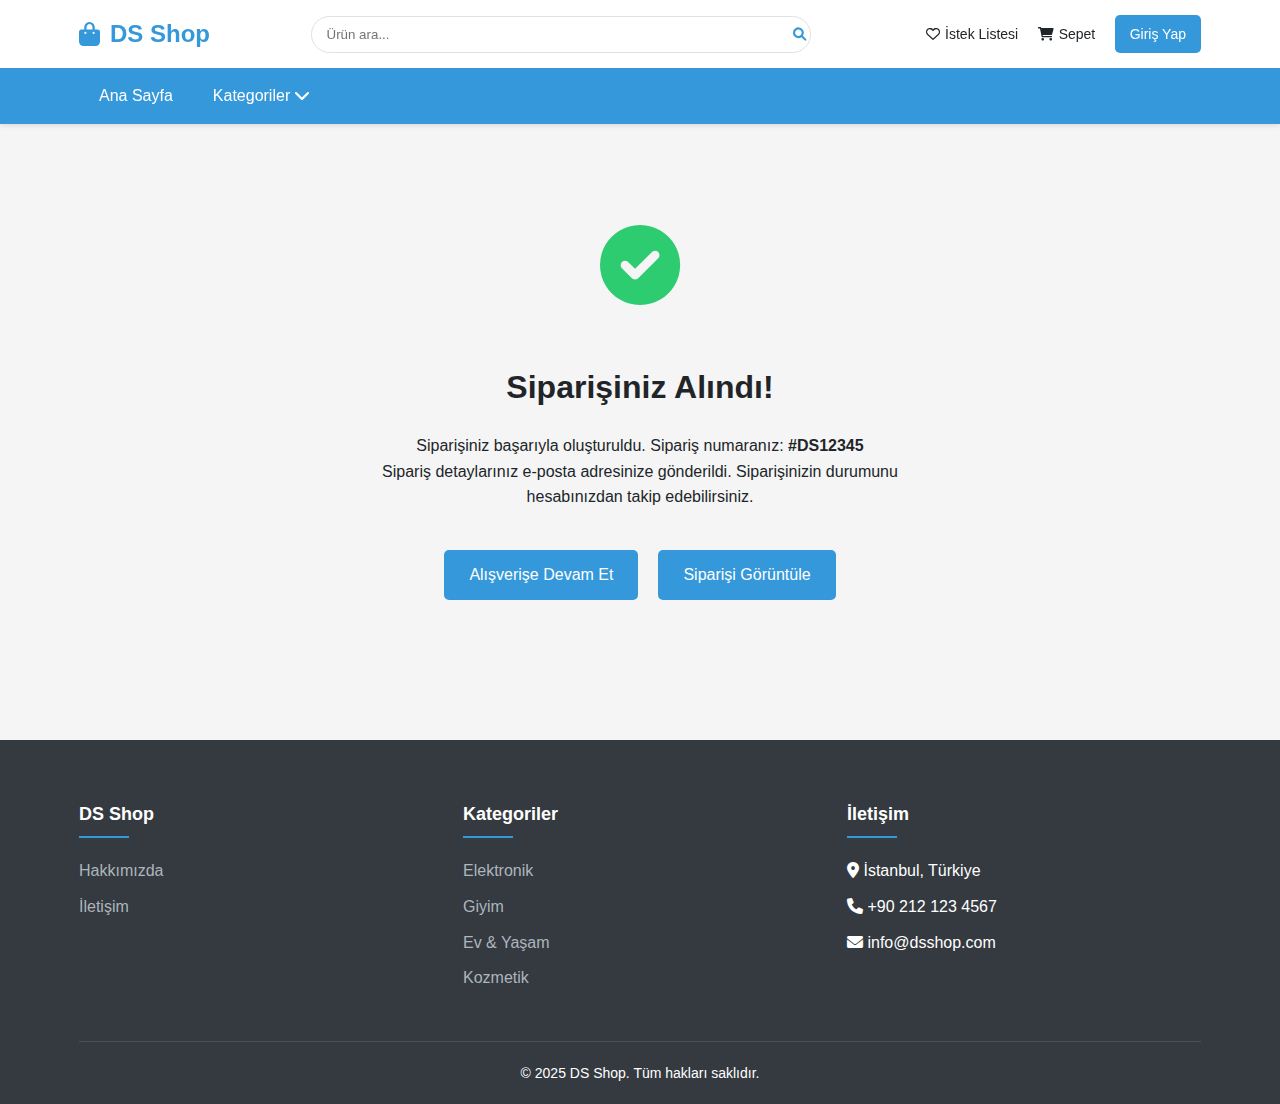
<file: ds-shop/order-success.html>
<!DOCTYPE html>
<html lang="tr">
<head>
    <meta charset="UTF-8">
    <meta name="viewport" content="width=device-width, initial-scale=1.0">
    <title>DS Shop - Sipariş Tamamlandı</title>
    <link rel="stylesheet" href="https://cdnjs.cloudflare.com/ajax/libs/font-awesome/6.0.0-beta3/css/all.min.css">
    <link rel="stylesheet" href="style.css">
</head>
<body>
  <!-- Header -->
  <header>
    <div class="container">
        <div class="header-top">
            <a href="index.html" class="logo" id="logo">
                <i class="fas fa-shopping-bag"></i>
                DS Shop
            </a>
            <div class="search-bar">
                <input type="text" placeholder="Ürün ara...">
                <button id="search-btn"><i class="fas fa-search"></i></button>
            </div>
            <div class="user-actions">
                <a href="#" class="toggle-wishlist" id="toggle-wishlist"><i class="far fa-heart"></i> İstek Listesi</a>
                <a href="#" class="toggle-cart" id="toggle-cart"><i class="fas fa-shopping-cart"></i> Sepet</a>
                <a href="#" class="btn login-btn" id="login-btn">Giriş Yap</a>
            </div>
        </div>
    </div>
    <nav class="nav-main">
        <div class="container">
            <ul class="nav-list">
                <li><a href="index.html" class="nav-home">Ana Sayfa</a></li>
                <li>
                    <a href="#">Kategoriler <i class="fas fa-chevron-down"></i></a>
                    <div class="dropdown">
                        <a href="category.html?category=elektronik" class="category-link" data-category="elektronik">Elektronik</a>
                        <a href="category.html?category=giyim" class="category-link" data-category="giyim">Giyim</a>
                        <a href="category.html?category=ev-yasam" class="category-link" data-category="ev-yasam">Ev & Yaşam</a>
                        <a href="category.html?category=kozmetik" class="category-link" data-category="kozmetik">Kozmetik</a>
                        <a href="category.html?category=kitap" class="category-link" data-category="kitap">Kitap, Müzik, Film</a>
                    </div>
                </li>
      
            </ul>
        </div>
    </nav>
</header>

    <!-- Main Content -->
    <main>
        <div class="container success-page">
            <div class="success-icon">
                <i class="fas fa-check-circle"></i>
            </div>
            <h1 class="success-title">Siparişiniz Alındı!</h1>
            <div class="success-message">
                <p>Siparişiniz başarıyla oluşturuldu. Sipariş numaranız: <strong id="order-number">#DS12345</strong></p>
                <p>Sipariş detaylarınız e-posta adresinize gönderildi. Siparişinizin durumunu hesabınızdan takip edebilirsiniz.</p>
            </div>
            <div class="success-actions">
                <a href="index.html" class="success-btn" id="continue-shopping">Alışverişe Devam Et</a>
                <a href="account.html?tab=orders" class="success-btn" id="view-order">Siparişi Görüntüle</a>
            </div>
        </div>
    </main>


    <!-- Footer -->
    <footer>
        <div class="container">
            <div class="footer-grid">
                <div class="footer-column">
                    <h3>DS Shop</h3>
                    <ul class="footer-links">
                        <li><a href="about.html">Hakkımızda</a></li>
                        <li><a href="contact.html">İletişim</a></li>
                    </ul>
                </div>
                <div class="footer-column">
                    <h3>Kategoriler</h3>
                    <ul class="footer-links">
                        <li><a href="category.html?category=elektronik">Elektronik</a></li>
                        <li><a href="category.html?category=giyim">Giyim</a></li>
                        <li><a href="category.html?category=ev-yasam">Ev & Yaşam</a></li>
                        <li><a href="category.html?category=kozmetik">Kozmetik</a></li>
                    </ul>
                </div>
                <div class="footer-column">
                    <h3>İletişim</h3>
                    <ul class="footer-links">
                        <li><i class="fas fa-map-marker-alt"></i> İstanbul, Türkiye</li>
                        <li><i class="fas fa-phone"></i> +90 212 123 4567</li>
                        <li><i class="fas fa-envelope"></i> info@dsshop.com</li>
                    </ul>
                </div>
            </div>
            <div class="footer-bottom">
                <p>&copy; 2025 DS Shop. Tüm hakları saklıdır.</p>
            </div>
        </div>
    </footer>

    <!-- Toast Notification -->
    <div class="toast" id="toast">
        <i class="fas fa-check-circle"></i>
        <span id="toast-message">İşlem başarıyla tamamlandı!</span>
    </div>

    <script src="script.js"></script>
    <script>
        // Success page specific script
        document.addEventListener('DOMContentLoaded', function() {
            // Get order number from URL parameter
            const urlParams = new URLSearchParams(window.location.search);
            const orderNumber = urlParams.get('order');
            
            if (orderNumber) {
                document.getElementById('order-number').textContent = orderNumber;
            }
        });
    </script>
</body>
</html>
</file>
<file: ds-shop/style.css>
:root {
    --primary-color: #3498db;
    --secondary-color: #2980b9;
    --accent-color: #e74c3c;
    --light-color: #f8f9fa;
    --dark-color: #343a40;
    --text-color: #212529;
    --border-color: #dee2e6;
}

* {
    margin: 0;
    padding: 0;
    box-sizing: border-box;
    font-family: 'Segoe UI', Tahoma, Geneva, Verdana, sans-serif;
}

body {
    color: var(--text-color);
    background-color: #f5f5f5;
    line-height: 1.6;
}

.container {
    width: 90%;
    max-width: 1200px;
    margin: 0 auto;
    padding: 0 15px;
}

/* Header Styles */
header {
    background-color: white;
    box-shadow: 0 2px 5px rgba(0, 0, 0, 0.1);
    position: sticky;
    top: 0;
    z-index: 1000;
}

.header-top {
    display: flex;
    justify-content: space-between;
    align-items: center;
    padding: 15px 0;
}

.logo {
    font-size: 24px;
    font-weight: bold;
    color: var(--primary-color);
    text-decoration: none;
    display: flex;
    align-items: center;
}

.logo i {
    margin-right: 10px;
}

.search-bar {
    flex: 1;
    max-width: 500px;
    margin: 0 20px;
    position: relative;
}

.search-bar input {
    width: 100%;
    padding: 10px 15px;
    border: 1px solid var(--border-color);
    border-radius: 50px;
    outline: none;
}

.search-bar button {
    position: absolute;
    right: 5px;
    top: 50%;
    transform: translateY(-50%);
    border: none;
    background: none;
    color: var(--primary-color);
    cursor: pointer;
}

.user-actions a {
    margin-left: 15px;
    color: var(--text-color);
    text-decoration: none;
    font-size: 14px;
    display: inline-flex;
    align-items: center;
}

.user-actions a i {
    margin-right: 5px;
}

.user-actions .btn {
    padding: 8px 15px;
    background-color: var(--primary-color);
    color: white;
    border-radius: 5px;
    transition: background-color 0.3s;
    cursor: pointer;
}

.user-actions .btn:hover {
    background-color: var(--secondary-color);
}

/* Navigation */
.nav-main {
    background-color: var(--primary-color);
}

.nav-list {
    list-style: none;
    display: flex;
    padding: 0;
}

.nav-list li {
    position: relative;
}

.nav-list li a {
    color: white;
    text-decoration: none;
    padding: 15px 20px;
    display: block;
    transition: background-color 0.3s;
}

.nav-list li a:hover {
    background-color: var(--secondary-color);
}

.dropdown {
    position: absolute;
    background-color: white;
    min-width: 200px;
    box-shadow: 0 8px 16px rgba(0, 0, 0, 0.1);
    display: none;
    z-index: 1;
}

.dropdown a {
    color: var(--text-color) !important;
    padding: 12px 20px;
}

.dropdown a:hover {
    background-color: #f1f1f1;
}

.nav-list li:hover .dropdown {
    display: block;
}

/* Hero Section */
.hero {
    background: linear-gradient(rgba(0, 0, 0, 0.4), rgba(0, 0, 0, 0.4)), url('/api/placeholder/1200/400') no-repeat center center;
    background-size: cover;
    height: 400px;
    display: flex;
    align-items: center;
    justify-content: center;
    color: white;
    text-align: center;
    margin-bottom: 40px;
}

.hero-content h1 {
    font-size: 48px;
    margin-bottom: 20px;
}

.hero-content p {
    font-size: 18px;
    margin-bottom: 30px;
    max-width: 700px;
}

.hero-content .btn {
    padding: 12px 25px;
    background-color: var(--accent-color);
    color: white;
    text-decoration: none;
    border-radius: 5px;
    font-weight: bold;
    transition: background-color 0.3s;
}

.hero-content .btn:hover {
    background-color: #c0392b;
}

/* Product Section */
.section-title {
    margin: 40px 0 20px;
    position: relative;
    padding-bottom: 10px;
}

.section-title::after {
    content: '';
    position: absolute;
    left: 0;
    bottom: 0;
    width: 100px;
    height: 3px;
    background-color: var(--primary-color);
}

.products-grid {
    display: grid;
    grid-template-columns: repeat(auto-fill, minmax(250px, 1fr));
    gap: 20px;
    margin-bottom: 40px;
}

.product-card {
    background: white;
    border-radius: 5px;
    overflow: hidden;
    box-shadow: 0 3px 10px rgba(0, 0, 0, 0.1);
    transition: transform 0.3s, box-shadow 0.3s;
    cursor: pointer;
}

.product-card:hover {
    transform: translateY(-5px);
    box-shadow: 0 5px 15px rgba(0, 0, 0, 0.2);
}

.product-img {
    height: 200px;
    width: 100%;
    display: flex;
    align-items: center;
    justify-content: center;
    background-color: #f8f9fa;
    position: relative;
}

.product-img img {
    max-height: 90%;
    max-width: 90%;
    object-fit: contain;
}

.product-info {
    padding: 15px;
}

.product-info h3 {
    margin-bottom: 10px;
    font-size: 16px;
    height: 40px;
    overflow: hidden;
}

.product-price {
    font-weight: bold;
    color: var(--accent-color);
    font-size: 18px;
    margin-bottom: 10px;
}

.product-actions {
    display: flex;
    justify-content: space-between;
}

.product-actions button {
    padding: 8px 12px;
    border: none;
    border-radius: 5px;
    cursor: pointer;
    font-size: 14px;
    transition: background-color 0.3s;
}

.add-to-cart {
    background-color: var(--primary-color);
    color: white;
    flex-grow: 1;
    margin-right: 5px;
}

.add-to-cart:hover {
    background-color: var(--secondary-color);
}

.add-to-wishlist {
    background-color: #f1f1f1;
    color: var(--dark-color);
}

.add-to-wishlist:hover {
    background-color: #e1e1e1;
}

/* Features Section */
.features {
    background-color: white;
    padding: 60px 0;
}

.features-grid {
    display: grid;
    grid-template-columns: repeat(auto-fit, minmax(250px, 1fr));
    gap: 30px;
}

.feature {
    text-align: center;
    padding: 20px;
}

.feature i {
    font-size: 40px;
    color: var(--primary-color);
    margin-bottom: 20px;
}

.feature h3 {
    margin-bottom: 15px;
    font-size: 18px;
}

/* Login/Register Modals */
.modal {
    display: none;
    position: fixed;
    top: 0;
    left: 0;
    right: 0;
    bottom: 0;
    background-color: rgba(0, 0, 0, 0.5);
    z-index: 1050;
    align-items: center;
    justify-content: center;
}

.modal-content {
    background-color: white;
    padding: 30px;
    border-radius: 5px;
    max-width: 400px;
    width: 100%;
    position: relative;
}

.close-modal {
    position: absolute;
    right: 15px;
    top: 15px;
    font-size: 24px;
    cursor: pointer;
    color: #aaa;
}

.close-modal:hover {
    color: var(--dark-color);
}

.form-group {
    margin-bottom: 20px;
}

.form-group label {
    display: block;
    margin-bottom: 8px;
    font-weight: 500;
}

.form-group input {
    width: 100%;
    padding: 10px;
    border: 1px solid var(--border-color);
    border-radius: 5px;
}

.form-group .forgot-password {
    display: block;
    text-align: right;
    margin-top: 5px;
    font-size: 14px;
    color: var(--primary-color);
    text-decoration: none;
    cursor: pointer;
}

.form-btn {
    width: 100%;
    padding: 12px;
    background-color: var(--primary-color);
    color: white;
    border: none;
    border-radius: 5px;
    cursor: pointer;
    font-size: 16px;
    transition: background-color 0.3s;
}

.form-btn:hover {
    background-color: var(--secondary-color);
}

.form-footer {
    margin-top: 20px;
    text-align: center;
    font-size: 14px;
}

.form-footer a {
    color: var(--primary-color);
    text-decoration: none;
    cursor: pointer;
}

/* Cart & Wishlist */
.cart-modal, .wishlist-modal {
    position: fixed;
    top: 0;
    right: 0;
    bottom: 0;
    width: 400px;
    background-color: white;
    box-shadow: -5px 0 15px rgba(0, 0, 0, 0.1);
    z-index: 1050;
    transform: translateX(100%);
    transition: transform 0.3s ease-in-out;
    overflow-y: auto;
}

.cart-modal.show, .wishlist-modal.show {
    transform: translateX(0);
}

.cart-header, .wishlist-header {
    display: flex;
    justify-content: space-between;
    align-items: center;
    padding: 20px;
    border-bottom: 1px solid var(--border-color);
}

.cart-close, .wishlist-close {
    background: none;
    border: none;
    font-size: 20px;
    cursor: pointer;
    color: var(--dark-color);
}

.cart-items, .wishlist-items {
    padding: 20px;
}

.cart-item, .wishlist-item {
    display: flex;
    margin-bottom: 20px;
    border-bottom: 1px solid var(--border-color);
    padding-bottom: 20px;
}

.cart-item-img, .wishlist-item-img {
    width: 80px;
    height: 80px;
    margin-right: 15px;
}

.cart-item-img img, .wishlist-item-img img {
    width: 100%;
    height: 100%;
    object-fit: cover;
}

.cart-item-info, .wishlist-item-info {
    flex: 1;
}

.cart-item-title, .wishlist-item-title {
    font-weight: 500;
    margin-bottom: 5px;
}

.cart-item-price, .wishlist-item-price {
    color: var(--accent-color);
    font-weight: 500;
    margin-bottom: 10px;
}

.cart-item-quantity {
    display: flex;
    align-items: center;
}

.cart-item-quantity button {
    width: 30px;
    height: 30px;
    background-color: #f1f1f1;
    border: none;
    cursor: pointer;
}

.cart-item-quantity input {
    width: 40px;
    height: 30px;
    text-align: center;
    border: 1px solid var(--border-color);
    margin: 0 5px;
}

.cart-item-remove, .wishlist-item-remove, .wishlist-item-add-cart {
    background: none;
    border: none;
    color: var(--accent-color);
    cursor: pointer;
    margin-top: 10px;
}

.wishlist-item-add-cart {
    color: var(--primary-color);
    margin-right: 15px;
}

.cart-total {
    padding: 20px;
    border-top: 1px solid var(--border-color);
}

.cart-total-text {
    display: flex;
    justify-content: space-between;
    margin-bottom: 20px;
    font-weight: 500;
}

.cart-checkout {
    display: block;
    width: 100%;
    padding: 12px;
    background-color: var(--primary-color);
    color: white;
    border: none;
    border-radius: 5px;
    cursor: pointer;
    font-size: 16px;
    transition: background-color 0.3s;
    text-align: center;
    text-decoration: none;
}

.cart-checkout:hover {
    background-color: var(--secondary-color);
}

.overlay {
    display: none;
    position: fixed;
    top: 0;
    left: 0;
    right: 0;
    bottom: 0;
    background-color: rgba(0, 0, 0, 0.5);
    z-index: 1040;
}

/* Product Detail Page */
.product-detail {
    padding: 40px 0;
}

.product-detail-container {
    display: flex;
    background-color: white;
    border-radius: 5px;
    overflow: hidden;
    box-shadow: 0 3px 10px rgba(0, 0, 0, 0.1);
}

.product-detail-img {
    flex: 1;
    padding: 40px;
    display: flex;
    align-items: center;
    justify-content: center;
}

.product-detail-img img {
    max-width: 100%;
    max-height: 400px;
    object-fit: contain;
}

.product-detail-info {
    flex: 1;
    padding: 40px;
}

.product-detail-title {
    font-size: 24px;
    margin-bottom: 20px;
}

.product-detail-price {
    font-size: 24px;
    color: var(--accent-color);
    font-weight: bold;
    margin-bottom: 20px;
}

.product-detail-desc {
    margin-bottom: 30px;
}

.product-detail-quantity {
    display: flex;
    align-items: center;
    margin-bottom: 30px;
}

.product-detail-quantity button {
    width: 40px;
    height: 40px;
    background-color: #f1f1f1;
    border: none;
    cursor: pointer;
    font-size: 18px;
}

.product-detail-quantity input {
    width: 60px;
    height: 40px;
    text-align: center;
    border: 1px solid var(--border-color);
    margin: 0 10px;
    font-size: 16px;
}

.product-detail-actions {
    display: flex;
}

.add-to-cart-detail {
    padding: 12px 25px;
    background-color: var(--primary-color);
    color: white;
    border: none;
    border-radius: 5px;
    cursor: pointer;
    font-size: 16px;
    margin-right: 15px;
    transition: background-color 0.3s;
}

.add-to-cart-detail:hover {
    background-color: var(--secondary-color);
}

.add-to-wishlist-detail {
    padding: 12px 25px;
    background-color: #f1f1f1;
    color: var(--dark-color);
    border: none;
    border-radius: 5px;
    cursor: pointer;
    font-size: 16px;
    transition: background-color 0.3s;
}

.add-to-wishlist-detail:hover {
    background-color: #e1e1e1;
}

.back-to-shop {
    margin-bottom: 20px;
    display: inline-block;
    color: var(--primary-color);
    text-decoration: none;
    cursor: pointer;
}

.back-to-shop i {
    margin-right: 5px;
}

/* Account Page */
.account-page {
    padding: 40px 0;
}

.account-tabs {
    display: flex;
    margin-bottom: 30px;
    background-color: white;
    border-radius: 5px;
    overflow: hidden;
    box-shadow: 0 3px 10px rgba(0, 0, 0, 0.1);
}

.account-tab {
    padding: 15px 20px;
    cursor: pointer;
    transition: background-color 0.3s;
}

.account-tab.active {
    background-color: var(--primary-color);
    color: white;
}

.account-content {
    background-color: white;
    border-radius: 5px;
    padding: 30px;
    box-shadow: 0 3px 10px rgba(0, 0, 0, 0.1);
}

.account-section {
    display: none;
}

.account-section.active {
    display: block;
}

.account-form {
    max-width: 600px;
    margin: 0 auto;
}

.form-row {
    display: flex;
    gap: 20px;
    margin-bottom: 20px;
}

.form-row .form-group {
    flex: 1;
}

/* Order History Table */
.order-table {
    width: 100%;
    border-collapse: collapse;
    margin-top: 20px;
}

.order-table th, .order-table td {
    padding: 15px;
    text-align: left;
    border-bottom: 1px solid var(--border-color);
}

.order-table th {
    background-color: #f8f9fa;
}

.order-details-btn {
    padding: 8px 12px;
    background-color: var(--primary-color);
    color: white;
    border: none;
    border-radius: 5px;
    cursor: pointer;
    font-size: 14px;
    transition: background-color 0.3s;
}

.order-details-btn:hover {
    background-color: var(--secondary-color);
}

/* Address cards */
.addresses-container {
    display: grid;
    grid-template-columns: repeat(auto-fill, minmax(300px, 1fr));
    gap: 20px;
    margin-bottom: 20px;
}

.address-card {
    background-color: #f8f9fa;
    border-radius: 5px;
    padding: 20px;
    border: 1px solid var(--border-color);
}

.address-card h3 {
    margin-bottom: 10px;
    font-size: 18px;
}

.address-actions {
    margin-top: 20px;
    display: flex;
    gap: 10px;
}

.edit-address-btn, .delete-address-btn {
    padding: 8px 12px;
    border: none;
    border-radius: 5px;
    cursor: pointer;
    font-size: 14px;
}

.edit-address-btn {
    background-color: var(--primary-color);
    color: white;
}

.delete-address-btn {
    background-color: var(--accent-color);
    color: white;
}

/* Checkout Page */
.checkout-page {
    padding: 40px 0;
}

.checkout-container {
    display: flex;
    gap: 30px;
}

.checkout-form {
    flex: 2;
    background-color: white;
    border-radius: 5px;
    padding: 30px;
    box-shadow: 0 3px 10px rgba(0, 0, 0, 0.1);
}

.checkout-summary {
    flex: 1;
    background-color: white;
    border-radius: 5px;
    padding: 30px;
    box-shadow: 0 3px 10px rgba(0, 0, 0, 0.1);
    align-self: flex-start;
}

.checkout-products {
    margin-bottom: 30px;
}

.checkout-product {
    display: flex;
    margin-bottom: 15px;
    padding-bottom: 15px;
    border-bottom: 1px solid var(--border-color);
}

.checkout-product-img {
    width: 60px;
    height: 60px;
    margin-right: 15px;
}

.checkout-product-img img {
    width: 100%;
    height: 100%;
    object-fit: cover;
}

.checkout-product-info {
    flex: 1;
}

.checkout-product-title {
    font-weight: 500;
    margin-bottom: 5px;
}

.checkout-product-price {
    color: var(--accent-color);
    font-weight: 500;
}

.checkout-product-quantity {
    font-size: 14px;
    color: #6c757d;
}

.checkout-total {
    border-top: 1px solid var(--border-color);
    padding-top: 20px;
}

.checkout-total-row {
    display: flex;
    justify-content: space-between;
    margin-bottom: 10px;
}

.checkout-total-row:last-child {
    font-weight: 500;
    font-size: 18px;
    margin-top: 10px;
}

.place-order-btn {
    width: 100%;
    padding: 12px;
    background-color: var(--primary-color);
    color: white;
    border: none;
    border-radius: 5px;
    cursor: pointer;
    font-size: 16px;
    margin-top: 20px;
    transition: background-color 0.3s;
}

.place-order-btn:hover {
    background-color: var(--secondary-color);
}

.payment-methods {
    margin-top: 30px;
}

.payment-method {
    margin-bottom: 15px;
    padding: 15px;
    border: 1px solid var(--border-color);
    border-radius: 5px;
    cursor: pointer;
    transition: border-color 0.3s;
}

.payment-method:hover, .payment-method.active {
    border-color: var(--primary-color);
}

.payment-method-header {
    display: flex;
    align-items: center;
}

.payment-method-radio {
    margin-right: 10px;
}

.payment-method-info {
    display: none;
    margin-top: 15px;
}

.payment-method.active .payment-method-info {
    display: block;
}

/* Category Page */
.category-page {
    padding: 40px 0;
}

.category-container {
    display: flex;
    gap: 30px;
}

.category-sidebar {
    width: 250px;
    background-color: white;
    border-radius: 5px;
    padding: 20px;
    box-shadow: 0 3px 10px rgba(0, 0, 0, 0.1);
    align-self: flex-start;
}

.category-content {
    flex: 1;
}

.category-title {
    margin-bottom: 30px;
}

.filters-group {
    margin-bottom: 20px;
}

.filters-title {
    font-weight: 500;
    margin-bottom: 15px;
    padding-bottom: 10px;
    border-bottom: 1px solid var(--border-color);
}

.filter-item {
    margin-bottom: 10px;
}

.filter-checkbox {
    margin-right: 10px;
}

.price-slider {
    width: 100%;
    margin-top: 15px;
}

.price-range {
    display: flex;
    justify-content: space-between;
    margin-top: 10px;
    font-size: 14px;
    color: #6c757d;
}

.products-header {
    display: flex;
    justify-content: space-between;
    align-items: center;
    margin-bottom: 20px;
}

.sort-options {
    display: flex;
    align-items: center;
}

.sort-options select {
    padding: 8px 12px;
    border: 1px solid var(--border-color);
    border-radius: 5px;
    margin-left: 10px;
    outline: none;
}

/* Success Page */
.success-page {
    padding: 80px 0;
    text-align: center;
}

.success-icon {
    font-size: 80px;
    color: #2ecc71;
    margin-bottom: 30px;
}

.success-title {
    font-size: 32px;
    margin-bottom: 20px;
}

.success-message {
    max-width: 600px;
    margin: 0 auto 40px;
}

.success-actions {
    display: flex;
    justify-content: center;
    gap: 20px;
}

.success-btn {
    padding: 12px 25px;
    background-color: var(--primary-color);
    color: white;
    text-decoration: none;
    border-radius: 5px;
    cursor: pointer;
    transition: background-color 0.3s;
}

.success-btn:hover {
    background-color: var(--secondary-color);
}

/* Footer */
footer {
    background-color: var(--dark-color);
    color: white;
    padding: 60px 0 20px;
    margin-top: 60px;
}

.footer-grid {
    display: grid;
    grid-template-columns: repeat(auto-fit, minmax(200px, 1fr));
    gap: 30px;
    margin-bottom: 40px;
}

.footer-column h3 {
    font-size: 18px;
    margin-bottom: 20px;
    position: relative;
    padding-bottom: 10px;
}

.footer-column h3::after {
    content: '';
    position: absolute;
    left: 0;
    bottom: 0;
    width: 50px;
    height: 2px;
    background-color: var(--primary-color);
}

.footer-links {
    list-style: none;
}

.footer-links li {
    margin-bottom: 10px;
}

.footer-links a {
    color: #adb5bd;
    text-decoration: none;
    transition: color 0.3s;
}

.footer-links a:hover {
    color: white;
}

.footer-bottom {
    text-align: center;
    padding-top: 20px;
    border-top: 1px solid #4b5156;
    font-size: 14px;
}

/* Toast Notification */
.toast {
    position: fixed;
    bottom: 20px;
    right: 20px;
    background-color: #333;
    color: white;
    padding: 12px 20px;
    border-radius: 5px;
    display: flex;
    align-items: center;
    box-shadow: 0 3px 10px rgba(0, 0, 0, 0.2);
    z-index: 2000;
    opacity: 0;
    transform: translateY(100px);
    transition: opacity 0.3s, transform 0.3s;
}

.toast.show {
    opacity: 1;
    transform: translateY(0);
}

.toast i {
    margin-right: 10px;
}

.toast.success {
    background-color: #2ecc71;
}

.toast.error {
    background-color: #e74c3c;
}

/* Mobile Adjustments */
@media (max-width: 992px) {
    .hero-content h1 {
        font-size: 36px;
    }

    .cart-modal, .wishlist-modal {
        width: 100%;
    }

    .category-container {
        flex-direction: column;
    }

    .category-sidebar {
        width: 100%;
        margin-bottom: 20px;
    }

    .form-row {
        flex-direction: column;
        gap: 0;
    }

    .product-detail-actions {
        flex-direction: column;
    }

    .add-to-cart-detail {
        margin-right: 0;
        margin-bottom: 10px;
    }

    .addresses-container {
        grid-template-columns: 1fr;
    }

    .success-actions {
        flex-direction: column;
        gap: 10px;
    }
}

@media (max-width: 576px) {
    .products-grid {
        grid-template-columns: 1fr;
    }

    .account-tabs {
        flex-direction: column;
    }

    .account-tab {
        border-bottom: 1px solid var(--border-color);
    }
}

    .product-detail-container {
        flex-direction: column;
    }

    .checkout-container {
        flex-direction: column;
    }


@media (max-width: 768px) {
    .header-top {
        flex-direction: column;
    }

    .search-bar {
        margin: 20px 0;
        max-width: 100%;
    }

    .user-actions {
        margin-top: 15px;
    }

    .nav-list {
        flex-direction: column;
    }

    .dropdown {
        position: static;
        display: none;
        width: 100%;
    }

    .nav-list li:hover .dropdown {
        display: block;
    }

    .hero-content h1 {
        font-size: 28px;
    }

    .hero-content p {
        font-size: 16px;
    }
    /* Kullanıcı tipi seçim alanı stilini düzenleyelim */
    .register-user-type {
    display: flex;
    gap: 20px;
    margin-bottom: 10px;
}
}
</file>
